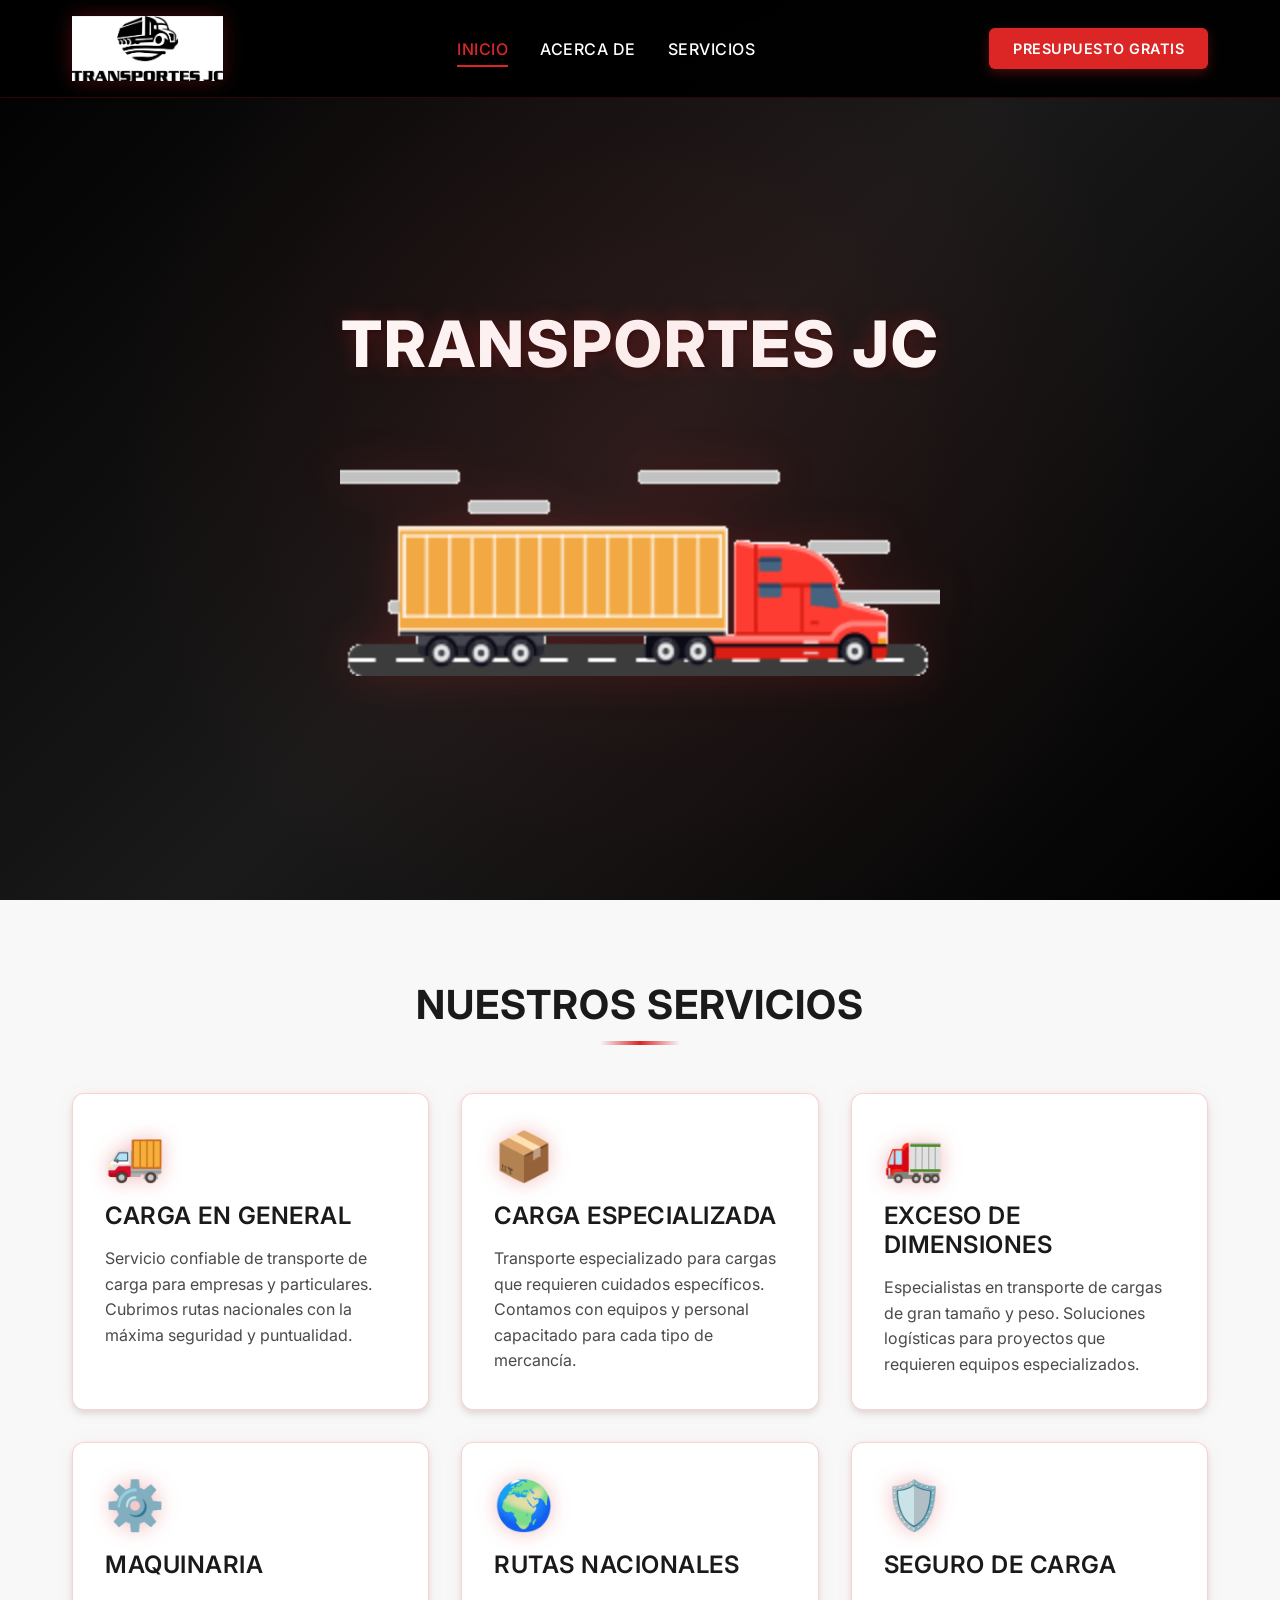
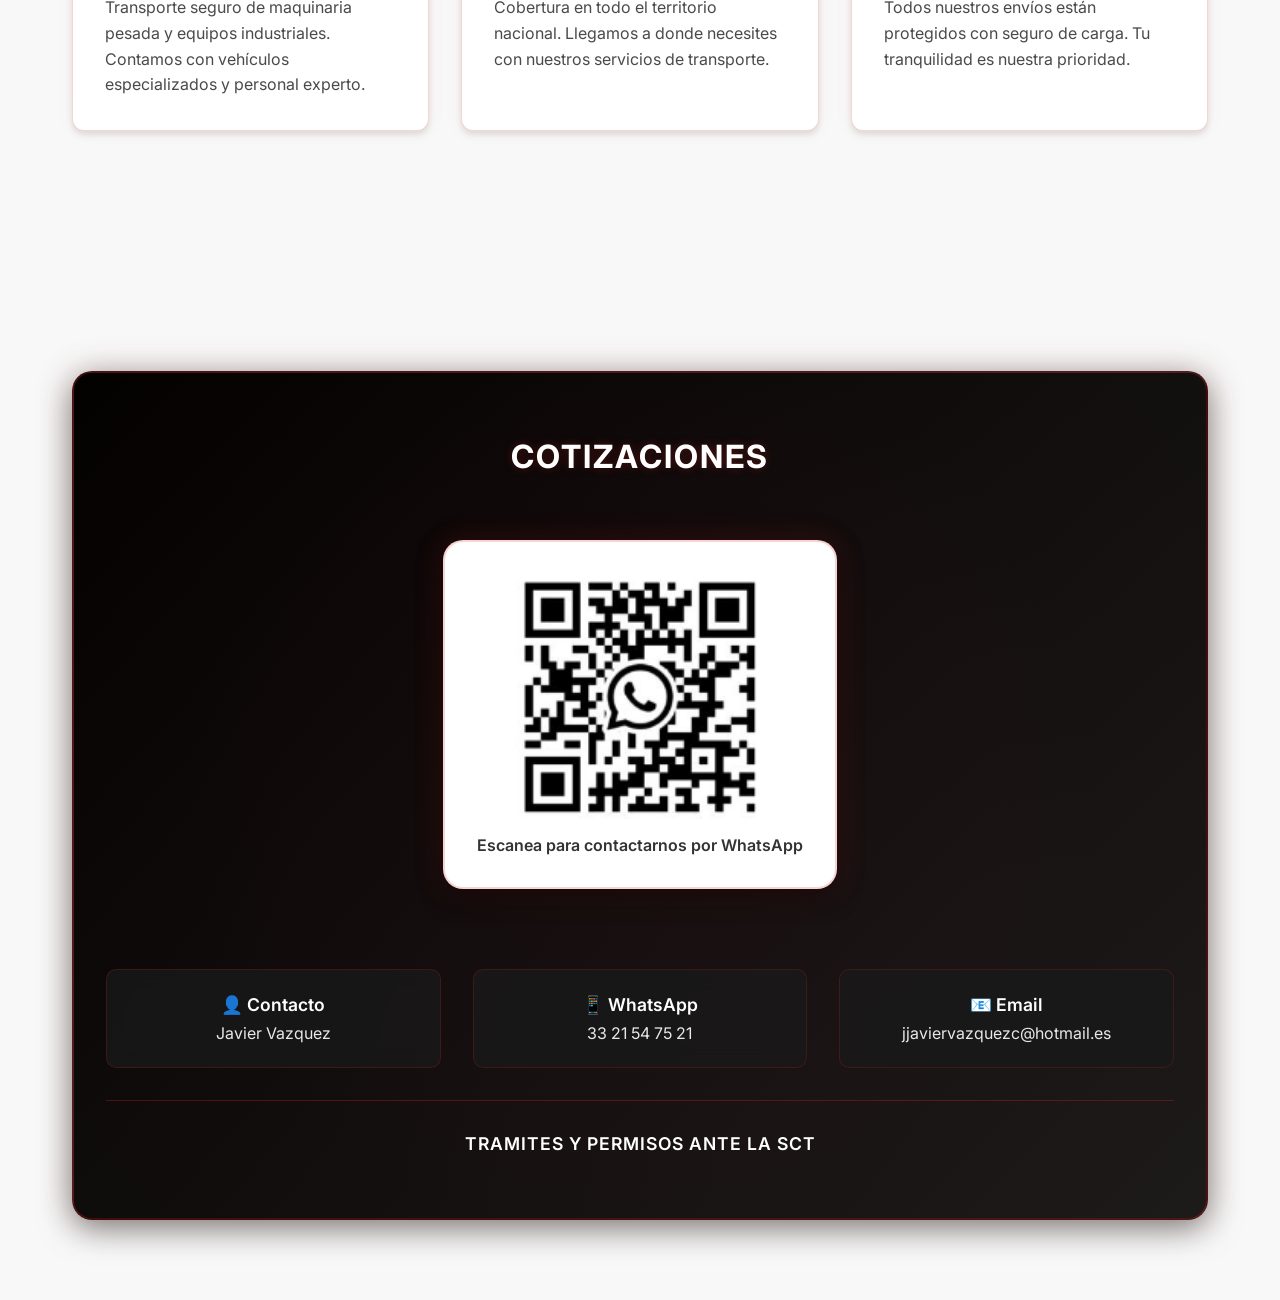
<file: docs/index.html>
<!DOCTYPE html>
<html lang="es">
<head>
    <meta charset="utf-8">
    <meta name="viewport" content="width=device-width, initial-scale=1">
    <title>TRANSPORTES JC - Servicios de Transporte</title>
    <link rel="icon" href="favicon.ico" type="image/x-icon">
    <link rel="preconnect" href="https://fonts.bunny.net">
    <link href="https://fonts.bunny.net/css?family=inter:400,500,600,700,800" rel="stylesheet" />
    <link rel="stylesheet" href="css/inicio.css?v=8">
</head>
<body data-page="inicio">
    <nav class="navbar">
        <div class="nav-container">
            <a href="./" class="nav-logo">
                <img src="images/logo.png" alt="TRANSPORTES JC Logo" class="logo-img" />
            </a>
            <ul class="nav-menu">
                <li class="nav-item">
                    <a href="./" class="nav-link active" data-nav="inicio">Inicio</a>
                </li>
                <li class="nav-item">
                    <a href="acerca-de/" class="nav-link" data-nav="acerca">Acerca de</a>
                </li>
                <li class="nav-item">
                    <a href="servicios/" class="nav-link" data-nav="servicios">Servicios</a>
                </li>
            </ul>
            <a href="#contacto" class="nav-cta">Presupuesto Gratis</a>
            <button class="nav-toggle" aria-label="Toggle navigation">
                <span></span>
                <span></span>
                <span></span>
            </button>
        </div>
    </nav>

    <main id="page-transition" class="page-transition">
    <section class="hero-section">
        <h1 class="hero-title">TRANSPORTES JC</h1>
        <img src="images/camion%20gif.gif" alt="Camión en movimiento" class="hero-image" />
    </section>

    <section class="content-section">
        <h2 class="section-title">Nuestros Servicios</h2>
        <div class="services-grid">
            <div class="service-card">
                <div class="service-icon">🚚</div>
                <h3 class="service-title">Carga en General</h3>
                <p class="service-description">
                    Servicio confiable de transporte de carga para empresas y particulares.
                    Cubrimos rutas nacionales con la máxima seguridad y puntualidad.
                </p>
            </div>
            <div class="service-card">
                <div class="service-icon">📦</div>
                <h3 class="service-title">Carga Especializada</h3>
                <p class="service-description">
                    Transporte especializado para cargas que requieren cuidados específicos.
                    Contamos con equipos y personal capacitado para cada tipo de mercancía.
                </p>
            </div>
            <div class="service-card">
                <div class="service-icon">🚛</div>
                <h3 class="service-title">Exceso de Dimensiones</h3>
                <p class="service-description">
                    Especialistas en transporte de cargas de gran tamaño y peso.
                    Soluciones logísticas para proyectos que requieren equipos especializados.
                </p>
            </div>
            <div class="service-card">
                <div class="service-icon">⚙️</div>
                <h3 class="service-title">Maquinaria</h3>
                <p class="service-description">
                    Transporte seguro de maquinaria pesada y equipos industriales.
                    Contamos con vehículos especializados y personal experto.
                </p>
            </div>
            <div class="service-card">
                <div class="service-icon">🌍</div>
                <h3 class="service-title">Rutas Nacionales</h3>
                <p class="service-description">
                    Cobertura en todo el territorio nacional.
                    Llegamos a donde necesites con nuestros servicios de transporte.
                </p>
            </div>
            <div class="service-card">
                <div class="service-icon">🛡️</div>
                <h3 class="service-title">Seguro de Carga</h3>
                <p class="service-description">
                    Todos nuestros envíos están protegidos con seguro de carga.
                    Tu tranquilidad es nuestra prioridad.
                </p>
            </div>
        </div>
    </section>

    <section id="contacto" class="content-section">
        <div class="contact-section">
            <h2 class="contact-title">COTIZACIONES</h2>
            <div class="qr-container">
                <div class="qr-wrapper">
                    <img src="images/whatsapp-qr.png" alt="QR Code de WhatsApp - Javier Vazquez" class="qr-image" />
                    <p class="qr-text">Escanea para contactarnos por WhatsApp</p>
                </div>
            </div>
            <div class="contact-info">
                <div class="contact-item">
                    <div class="contact-item-title">👤 Contacto</div>
                    <div class="contact-item-value">Javier Vazquez</div>
                </div>
                <div class="contact-item">
                    <div class="contact-item-title">📱 WhatsApp</div>
                    <div class="contact-item-value">
                        <a href="https://wa.me/523321547521" target="_blank" rel="noopener noreferrer">
                            33 21 54 75 21
                        </a>
                    </div>
                </div>
                <div class="contact-item">
                    <div class="contact-item-title">📧 Email</div>
                    <div class="contact-item-value">
                        <a href="mailto:jjaviervazquezc@hotmail.es">
                            jjaviervazquezc@hotmail.es
                        </a>
                    </div>
                </div>
            </div>
            <div class="contact-footer">
                <p class="contact-footer-text">
                    TRAMITES Y PERMISOS ANTE LA SCT
                </p>
            </div>
        </div>
    </section>
    </main>

    <script src="js/inicio.js?v=8"></script>
</body>
</html>
</file>
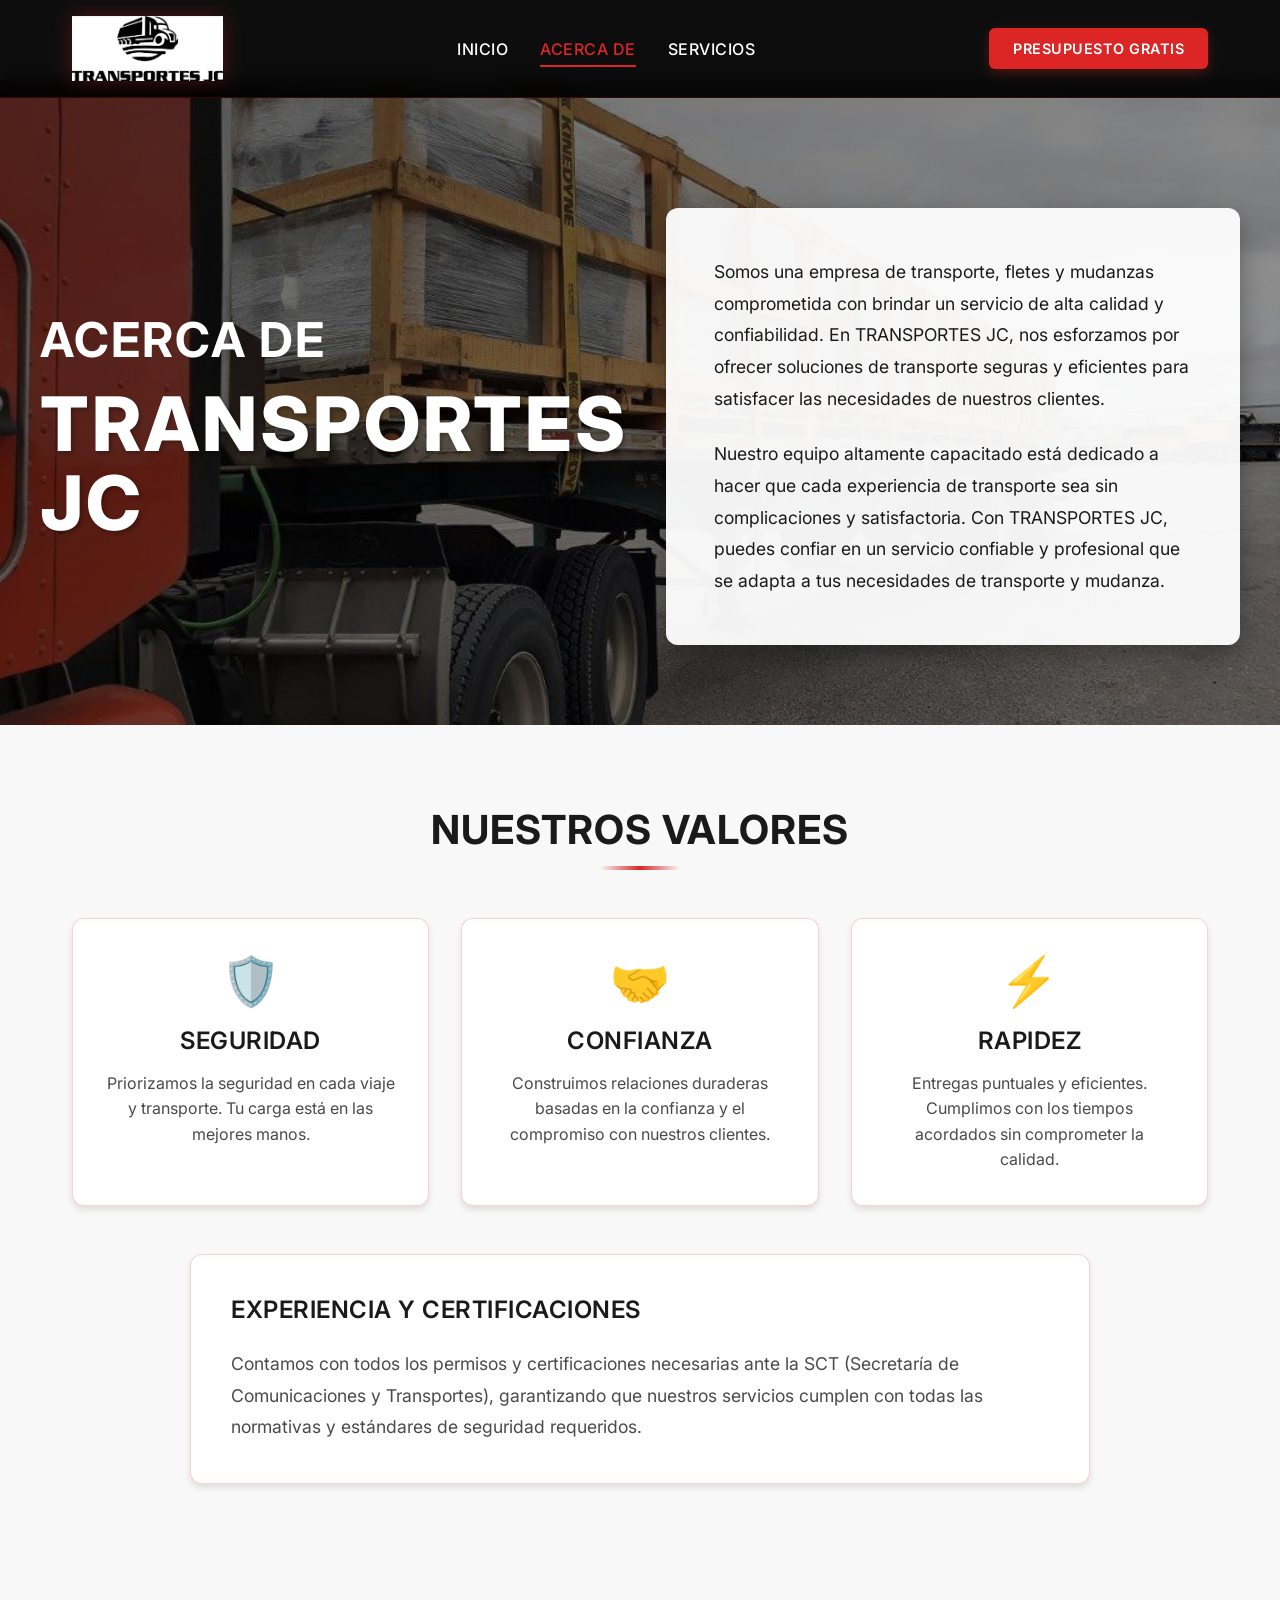
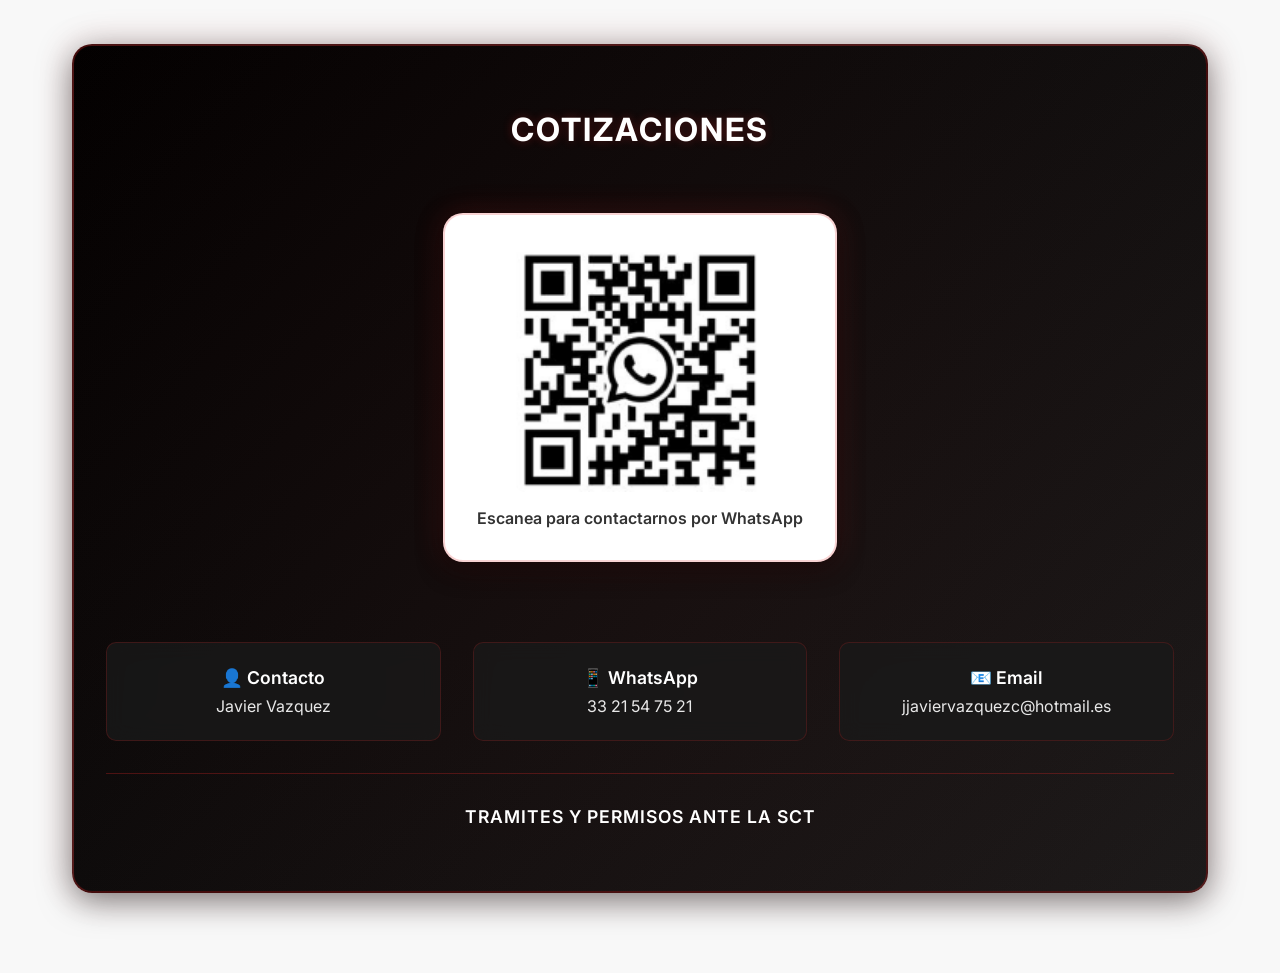
<file: docs/acerca-de/index.html>
<!DOCTYPE html>
<html lang="es">
<head>
    <meta charset="utf-8">
    <meta name="viewport" content="width=device-width, initial-scale=1">
    <title>Acerca de - TRANSPORTES JC</title>
    <link rel="icon" href="../favicon.ico" type="image/x-icon">
    <link rel="preconnect" href="https://fonts.bunny.net">
    <link href="https://fonts.bunny.net/css?family=inter:400,500,600,700,800" rel="stylesheet" />
    <link rel="stylesheet" href="../css/inicio.css?v=8">
</head>
<body data-page="acerca">
    <nav class="navbar">
        <div class="nav-container">
            <a href="../" class="nav-logo">
                <img src="../images/logo.png" alt="TRANSPORTES JC Logo" class="logo-img" />
            </a>
            <ul class="nav-menu">
                <li class="nav-item">
                    <a href="../" class="nav-link" data-nav="inicio">Inicio</a>
                </li>
                <li class="nav-item">
                    <a href="./" class="nav-link active" data-nav="acerca">Acerca de</a>
                </li>
                <li class="nav-item">
                    <a href="../servicios/" class="nav-link" data-nav="servicios">Servicios</a>
                </li>
            </ul>
            <a href="../#contacto" class="nav-cta">Presupuesto Gratis</a>
            <button class="nav-toggle" aria-label="Toggle navigation">
                <span></span>
                <span></span>
                <span></span>
            </button>
        </div>
    </nav>

    <main id="page-transition" class="page-transition">
    <section class="about-hero-section">
        <div class="about-hero-overlay"></div>
        <div class="about-hero-content">
            <div class="about-hero-text">
                <h1 class="about-hero-title">Acerca de</h1>
                <h2 class="about-hero-subtitle">TRANSPORTES<br>JC</h2>
            </div>
            <div class="about-hero-description">
                <p>
                    Somos una empresa de transporte, fletes y mudanzas comprometida con brindar un servicio
                    de alta calidad y confiabilidad. En TRANSPORTES JC, nos esforzamos por ofrecer soluciones
                    de transporte seguras y eficientes para satisfacer las necesidades de nuestros clientes.
                </p>
                <p>
                    Nuestro equipo altamente capacitado está dedicado a hacer que cada experiencia de transporte
                    sea sin complicaciones y satisfactoria. Con TRANSPORTES JC, puedes confiar en un servicio
                    confiable y profesional que se adapta a tus necesidades de transporte y mudanza.
                </p>
            </div>
        </div>
    </section>

    <section class="content-section" style="padding-top: 5rem;">
        <h2 class="section-title">Nuestros Valores</h2>
        <div class="values-grid">
            <div class="value-card">
                <div class="value-icon">🛡️</div>
                <h3 class="value-title">Seguridad</h3>
                <p class="value-description">
                    Priorizamos la seguridad en cada viaje y transporte. Tu carga está en las mejores manos.
                </p>
            </div>
            <div class="value-card">
                <div class="value-icon">🤝</div>
                <h3 class="value-title">Confianza</h3>
                <p class="value-description">
                    Construimos relaciones duraderas basadas en la confianza y el compromiso con nuestros clientes.
                </p>
            </div>
            <div class="value-card">
                <div class="value-icon">⚡</div>
                <h3 class="value-title">Rapidez</h3>
                <p class="value-description">
                    Entregas puntuales y eficientes. Cumplimos con los tiempos acordados sin comprometer la calidad.
                </p>
            </div>
        </div>
        <div class="certification-card">
            <h3 class="service-title" style="margin-bottom: 1.5rem;">Experiencia y Certificaciones</h3>
            <p class="service-description" style="font-size: 1.1rem; line-height: 1.8;">
                Contamos con todos los permisos y certificaciones necesarias ante la SCT (Secretaría de
                Comunicaciones y Transportes), garantizando que nuestros servicios cumplen con todas las
                normativas y estándares de seguridad requeridos.
            </p>
        </div>
    </section>

    <section id="contacto" class="content-section">
        <div class="contact-section">
            <h2 class="contact-title">COTIZACIONES</h2>
            <div class="qr-container">
                <div class="qr-wrapper">
                    <img src="../images/whatsapp-qr.png" alt="QR Code de WhatsApp - Javier Vazquez" class="qr-image" />
                    <p class="qr-text">Escanea para contactarnos por WhatsApp</p>
                </div>
            </div>
            <div class="contact-info">
                <div class="contact-item">
                    <div class="contact-item-title">👤 Contacto</div>
                    <div class="contact-item-value">Javier Vazquez</div>
                </div>
                <div class="contact-item">
                    <div class="contact-item-title">📱 WhatsApp</div>
                    <div class="contact-item-value">
                        <a href="https://wa.me/523321547521" target="_blank" rel="noopener noreferrer">
                            33 21 54 75 21
                        </a>
                    </div>
                </div>
                <div class="contact-item">
                    <div class="contact-item-title">📧 Email</div>
                    <div class="contact-item-value">
                        <a href="mailto:jjaviervazquezc@hotmail.es">
                            jjaviervazquezc@hotmail.es
                        </a>
                    </div>
                </div>
            </div>
            <div class="contact-footer">
                <p class="contact-footer-text">
                    TRAMITES Y PERMISOS ANTE LA SCT
                </p>
            </div>
        </div>
    </section>
    </main>

    <script src="../js/inicio.js?v=8"></script>
</body>
</html>
</file>
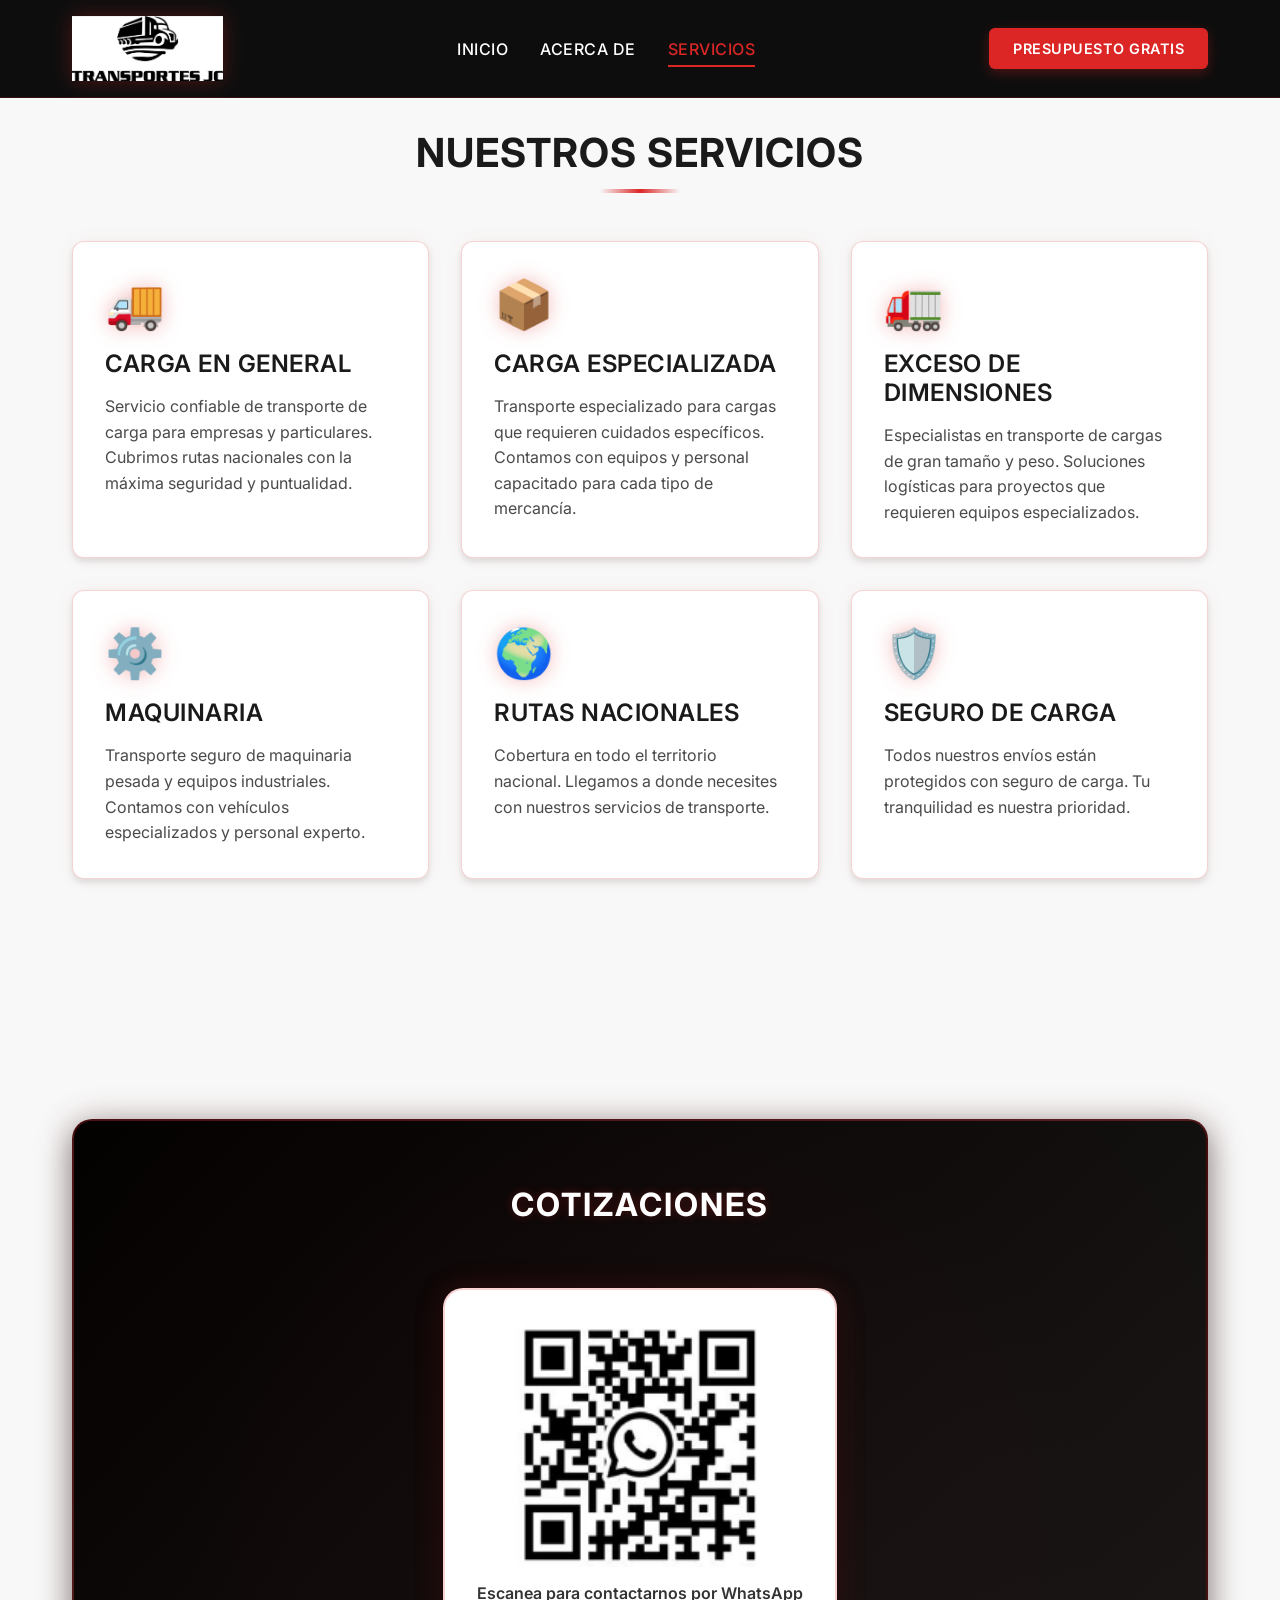
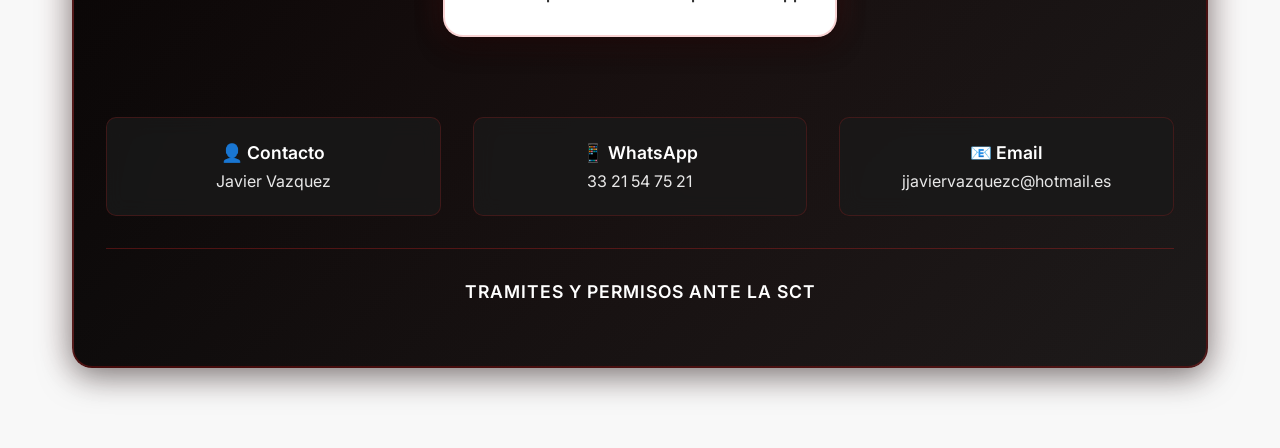
<file: docs/servicios/index.html>
<!DOCTYPE html>
<html lang="es">
<head>
    <meta charset="utf-8">
    <meta name="viewport" content="width=device-width, initial-scale=1">
    <title>Servicios - TRANSPORTES JC</title>
    <link rel="icon" href="../favicon.ico" type="image/x-icon">
    <link rel="preconnect" href="https://fonts.bunny.net">
    <link href="https://fonts.bunny.net/css?family=inter:400,500,600,700,800" rel="stylesheet" />
    <link rel="stylesheet" href="../css/inicio.css?v=8">
</head>
<body data-page="servicios">
    <nav class="navbar">
        <div class="nav-container">
            <a href="../" class="nav-logo">
                <img src="../images/logo.png" alt="TRANSPORTES JC Logo" class="logo-img" />
            </a>
            <ul class="nav-menu">
                <li class="nav-item">
                    <a href="../" class="nav-link" data-nav="inicio">Inicio</a>
                </li>
                <li class="nav-item">
                    <a href="../acerca-de/" class="nav-link" data-nav="acerca">Acerca de</a>
                </li>
                <li class="nav-item">
                    <a href="./" class="nav-link active" data-nav="servicios">Servicios</a>
                </li>
            </ul>
            <a href="../#contacto" class="nav-cta">Presupuesto Gratis</a>
            <button class="nav-toggle" aria-label="Toggle navigation">
                <span></span>
                <span></span>
                <span></span>
            </button>
        </div>
    </nav>

    <main id="page-transition" class="page-transition">
    <section class="content-section" style="padding-top: 8rem;">
        <h2 class="section-title">Nuestros Servicios</h2>
        <div class="services-grid">
            <div class="service-card">
                <div class="service-icon">🚚</div>
                <h3 class="service-title">Carga en General</h3>
                <p class="service-description">
                    Servicio confiable de transporte de carga para empresas y particulares.
                    Cubrimos rutas nacionales con la máxima seguridad y puntualidad.
                </p>
            </div>
            <div class="service-card">
                <div class="service-icon">📦</div>
                <h3 class="service-title">Carga Especializada</h3>
                <p class="service-description">
                    Transporte especializado para cargas que requieren cuidados específicos.
                    Contamos con equipos y personal capacitado para cada tipo de mercancía.
                </p>
            </div>
            <div class="service-card">
                <div class="service-icon">🚛</div>
                <h3 class="service-title">Exceso de Dimensiones</h3>
                <p class="service-description">
                    Especialistas en transporte de cargas de gran tamaño y peso.
                    Soluciones logísticas para proyectos que requieren equipos especializados.
                </p>
            </div>
            <div class="service-card">
                <div class="service-icon">⚙️</div>
                <h3 class="service-title">Maquinaria</h3>
                <p class="service-description">
                    Transporte seguro de maquinaria pesada y equipos industriales.
                    Contamos con vehículos especializados y personal experto.
                </p>
            </div>
            <div class="service-card">
                <div class="service-icon">🌍</div>
                <h3 class="service-title">Rutas Nacionales</h3>
                <p class="service-description">
                    Cobertura en todo el territorio nacional.
                    Llegamos a donde necesites con nuestros servicios de transporte.
                </p>
            </div>
            <div class="service-card">
                <div class="service-icon">🛡️</div>
                <h3 class="service-title">Seguro de Carga</h3>
                <p class="service-description">
                    Todos nuestros envíos están protegidos con seguro de carga.
                    Tu tranquilidad es nuestra prioridad.
                </p>
            </div>
        </div>
    </section>

    <section id="contacto" class="content-section">
        <div class="contact-section">
            <h2 class="contact-title">COTIZACIONES</h2>
            <div class="qr-container">
                <div class="qr-wrapper">
                    <img src="../images/whatsapp-qr.png" alt="QR Code de WhatsApp - Javier Vazquez" class="qr-image" />
                    <p class="qr-text">Escanea para contactarnos por WhatsApp</p>
                </div>
            </div>
            <div class="contact-info">
                <div class="contact-item">
                    <div class="contact-item-title">👤 Contacto</div>
                    <div class="contact-item-value">Javier Vazquez</div>
                </div>
                <div class="contact-item">
                    <div class="contact-item-title">📱 WhatsApp</div>
                    <div class="contact-item-value">
                        <a href="https://wa.me/523321547521" target="_blank" rel="noopener noreferrer">
                            33 21 54 75 21
                        </a>
                    </div>
                </div>
                <div class="contact-item">
                    <div class="contact-item-title">📧 Email</div>
                    <div class="contact-item-value">
                        <a href="mailto:jjaviervazquezc@hotmail.es">
                            jjaviervazquezc@hotmail.es
                        </a>
                    </div>
                </div>
            </div>
            <div class="contact-footer">
                <p class="contact-footer-text">
                    TRAMITES Y PERMISOS ANTE LA SCT
                </p>
            </div>
        </div>
    </section>
    </main>

    <script src="../js/inicio.js?v=8"></script>
</body>
</html>
</file>
<file: docs/css/inicio.css>
/* Reset y estilos base */
* {
    margin: 0;
    padding: 0;
    box-sizing: border-box;
}

body {
    font-family: 'Inter', sans-serif;
    overflow-x: hidden;
    background-color: #f8f8f8;
    color: #1a1a1a;
}

/* Navigation Bar */
.navbar {
    position: fixed;
    top: 0;
    left: 0;
    right: 0;
    background: rgba(0, 0, 0, 0.95);
    backdrop-filter: blur(10px);
    border-bottom: 1px solid rgba(220, 38, 38, 0.2);
    z-index: 1000;
    padding: 1rem 0;
    transition: all 0.3s ease;
}

.navbar:hover {
    background: rgba(0, 0, 0, 0.98);
    border-bottom-color: rgba(220, 38, 38, 0.4);
}

.nav-container {
    max-width: 1200px;
    margin: 0 auto;
    padding: 0 2rem;
    display: grid;
    grid-template-columns: auto 1fr auto;
    align-items: center;
    gap: 2rem;
    width: 100%;
}

.nav-logo {
    display: flex;
    align-items: center;
    text-decoration: none;
    transition: transform 0.3s ease;
    flex-shrink: 0;
    justify-self: start;
}

.nav-logo:hover {
    transform: scale(1.05);
}

.logo-img {
    height: 65px;
    width: auto;
    filter: drop-shadow(0 0 10px rgba(220, 38, 38, 0.3));
}

.nav-menu {
    display: flex;
    list-style: none;
    gap: 2rem;
    align-items: center;
    margin: 0;
    padding: 0;
    justify-content: center;
    justify-self: center;
}

.nav-item {
    position: relative;
}

.nav-link {
    color: #ffffff;
    text-decoration: none;
    font-weight: 500;
    font-size: 1rem;
    padding: 0.5rem 0;
    transition: color 0.3s ease;
    position: relative;
    text-transform: uppercase;
    letter-spacing: 0.5px;
}

.nav-link::after {
    content: '';
    position: absolute;
    bottom: 0;
    left: 0;
    width: 0;
    height: 2px;
    background: #dc2626;
    transition: width 0.3s ease;
}

.nav-link:hover,
.nav-link.active {
    color: #dc2626;
}

.nav-link:hover::after,
.nav-link.active::after {
    width: 100%;
}

.nav-cta {
    background: #dc2626;
    color: #ffffff;
    padding: 0.75rem 1.5rem;
    border-radius: 6px;
    text-decoration: none;
    font-weight: 600;
    font-size: 0.9rem;
    text-transform: uppercase;
    letter-spacing: 0.5px;
    transition: all 0.3s ease;
    box-shadow: 0 4px 12px rgba(220, 38, 38, 0.3);
    white-space: nowrap;
    flex-shrink: 0;
    justify-self: end;
}

.nav-cta:hover {
    background: #b91c1c;
    transform: translateY(-2px);
    box-shadow: 0 6px 20px rgba(220, 38, 38, 0.4);
}

.nav-toggle {
    display: none;
    flex-direction: column;
    background: transparent;
    border: none;
    cursor: pointer;
    padding: 0.5rem;
    gap: 4px;
}

.nav-toggle span {
    width: 25px;
    height: 3px;
    background: #ffffff;
    transition: all 0.3s ease;
    border-radius: 2px;
}

.nav-toggle:hover span {
    background: #dc2626;
}

/* Hero Section */
.hero-section {
    min-height: 100vh;
    display: flex;
    flex-direction: column;
    justify-content: center;
    align-items: center;
    background: linear-gradient(135deg, #000000 0%, #1a1a1a 50%, #000000 100%);
    position: relative;
    overflow: hidden;
    padding-top: 80px;
}

.hero-section::before {
    content: '';
    position: absolute;
    top: 0;
    left: 0;
    right: 0;
    bottom: 0;
    background: radial-gradient(circle at center, rgba(220, 38, 38, 0.1) 0%, transparent 70%);
    pointer-events: none;
}

.hero-title {
    font-size: 4rem;
    font-weight: 800;
    color: white;
    text-align: center;
    margin-bottom: 3rem;
    text-shadow: 0 0 20px rgba(220, 38, 38, 0.3), 2px 2px 4px rgba(0,0,0,0.5);
    animation: fadeInDown 1s ease-out;
    letter-spacing: 2px;
}

.hero-image {
    max-width: 600px;
    width: 100%;
    height: auto;
    animation: fadeInUp 1s ease-out 0.3s both;
    filter: drop-shadow(0 0 20px rgba(220, 38, 38, 0.2));
}

/* Animaciones */
@keyframes fadeInDown {
    from {
        opacity: 0;
        transform: translateY(-30px);
    }
    to {
        opacity: 1;
        transform: translateY(0);
    }
}

@keyframes fadeInUp {
    from {
        opacity: 0;
        transform: translateY(30px);
    }
    to {
        opacity: 1;
        transform: translateY(0);
    }
}

/* Content Section */
.content-section {
    padding: 5rem 2rem;
    max-width: 1200px;
    margin: 0 auto;
    background-color: #f8f8f8;
}

.section-title {
    font-size: 2.5rem;
    font-weight: 700;
    text-align: center;
    margin-bottom: 3rem;
    color: #1a1a1a;
    text-transform: uppercase;
    letter-spacing: 1px;
    position: relative;
    padding-bottom: 1rem;
}

.section-title::after {
    content: '';
    position: absolute;
    bottom: 0;
    left: 50%;
    transform: translateX(-50%);
    width: 80px;
    height: 4px;
    background: linear-gradient(90deg, transparent, #dc2626, transparent);
}

/* Services Grid */
.services-grid {
    display: grid;
    grid-template-columns: repeat(auto-fit, minmax(280px, 1fr));
    gap: 2rem;
    margin-bottom: 5rem;
}

.service-card {
    background: #ffffff;
    border: 1px solid rgba(220, 38, 38, 0.2);
    border-radius: 12px;
    padding: 2rem;
    box-shadow: 0 4px 6px rgba(0,0,0,0.1), 0 0 20px rgba(220, 38, 38, 0.05);
    transition: transform 0.3s ease, box-shadow 0.3s ease, border-color 0.3s ease;
    opacity: 0;
    transform: translateY(30px);
    position: relative;
    overflow: hidden;
}

.service-card::before {
    content: '';
    position: absolute;
    top: 0;
    left: 0;
    width: 4px;
    height: 100%;
    background: #dc2626;
    transform: scaleY(0);
    transition: transform 0.3s ease;
}

.service-card.visible {
    opacity: 1;
    transform: translateY(0);
    transition: opacity 0.6s ease, transform 0.6s ease;
}

.service-card:hover {
    transform: translateY(-10px);
    box-shadow: 0 12px 24px rgba(0,0,0,0.15), 0 0 30px rgba(220, 38, 38, 0.2);
    border-color: rgba(220, 38, 38, 0.5);
}

.service-card:hover::before {
    transform: scaleY(1);
}

.service-icon {
    font-size: 3rem;
    margin-bottom: 1rem;
    filter: drop-shadow(0 0 10px rgba(220, 38, 38, 0.3));
}

.service-title {
    font-size: 1.5rem;
    font-weight: 600;
    margin-bottom: 1rem;
    color: #1a1a1a;
    text-transform: uppercase;
    letter-spacing: 0.5px;
}

.service-description {
    color: #4a4a4a;
    line-height: 1.6;
}

/* Contact Section */
.contact-section {
    background: linear-gradient(135deg, #000000 0%, #1a1a1a 100%);
    color: white;
    padding: 4rem 2rem;
    border-radius: 20px;
    text-align: center;
    opacity: 0;
    transform: translateY(30px);
    border: 2px solid rgba(220, 38, 38, 0.3);
    box-shadow: 0 8px 32px rgba(0,0,0,0.5), 0 0 40px rgba(220, 38, 38, 0.1);
    position: relative;
    overflow: hidden;
}

.contact-section::before {
    content: '';
    position: absolute;
    top: -50%;
    left: -50%;
    width: 200%;
    height: 200%;
    background: radial-gradient(circle, rgba(220, 38, 38, 0.05) 0%, transparent 70%);
    animation: rotate 20s linear infinite;
    pointer-events: none;
}

@keyframes rotate {
    from {
        transform: rotate(0deg);
    }
    to {
        transform: rotate(360deg);
    }
}

.contact-section.visible {
    opacity: 1;
    transform: translateY(0);
    transition: opacity 0.6s ease, transform 0.6s ease;
}

.contact-title {
    font-size: 2rem;
    font-weight: 700;
    margin-bottom: 2rem;
    text-transform: uppercase;
    letter-spacing: 2px;
    color: #ffffff;
    text-shadow: 0 0 10px rgba(220, 38, 38, 0.3);
    position: relative;
    z-index: 1;
}

/* QR Code Styles */
.qr-container {
    display: flex;
    justify-content: center;
    align-items: center;
    margin-bottom: 3rem;
    padding: 2rem 0;
    position: relative;
    z-index: 1;
}

.qr-wrapper {
    background: white;
    padding: 2rem;
    border-radius: 20px;
    box-shadow: 0 8px 24px rgba(0,0,0,0.5), 0 0 30px rgba(220, 38, 38, 0.2);
    text-align: center;
    transition: transform 0.3s ease, box-shadow 0.3s ease;
    border: 2px solid rgba(220, 38, 38, 0.2);
}

.qr-wrapper:hover {
    transform: translateY(-5px);
    box-shadow: 0 12px 32px rgba(0,0,0,0.6), 0 0 40px rgba(220, 38, 38, 0.3);
    border-color: rgba(220, 38, 38, 0.4);
}

.qr-image {
    max-width: 250px;
    width: 100%;
    height: auto;
    border-radius: 10px;
    display: block;
    margin: 0 auto 1rem;
}

.qr-placeholder {
    min-height: 200px;
    display: flex;
    flex-direction: column;
    justify-content: center;
    align-items: center;
    padding: 2rem;
    text-align: center;
}

.qr-placeholder code {
    background: #f0f0f0;
    padding: 0.25rem 0.5rem;
    border-radius: 4px;
    font-size: 0.85rem;
    color: #333;
}

.qr-text {
    color: #333;
    font-size: 1rem;
    font-weight: 600;
    margin: 0;
}

.contact-info {
    display: grid;
    grid-template-columns: repeat(auto-fit, minmax(250px, 1fr));
    gap: 2rem;
    margin-top: 2rem;
    position: relative;
    z-index: 1;
}

.contact-item {
    background: rgba(26, 26, 26, 0.8);
    padding: 1.5rem;
    border-radius: 10px;
    backdrop-filter: blur(10px);
    border: 1px solid rgba(220, 38, 38, 0.2);
    transition: all 0.3s ease;
}

.contact-item:hover {
    background: rgba(26, 26, 26, 0.95);
    border-color: rgba(220, 38, 38, 0.5);
    transform: translateY(-3px);
    box-shadow: 0 4px 12px rgba(220, 38, 38, 0.2);
}

.contact-item-title {
    font-weight: 600;
    margin-bottom: 0.5rem;
    font-size: 1.1rem;
    color: #ffffff;
}

.contact-item-value {
    font-size: 1rem;
    opacity: 0.9;
    color: #ffffff;
}

.contact-item-value a {
    color: #ffffff;
    text-decoration: none;
    transition: color 0.3s ease;
    position: relative;
}

.contact-item-value a::after {
    content: '';
    position: absolute;
    bottom: -2px;
    left: 0;
    width: 0;
    height: 2px;
    background: #dc2626;
    transition: width 0.3s ease;
}

.contact-item-value a:hover {
    color: #dc2626;
}

.contact-item-value a:hover::after {
    width: 100%;
}

.contact-footer {
    margin-top: 2rem;
    padding-top: 2rem;
    border-top: 1px solid rgba(220, 38, 38, 0.3);
    position: relative;
    z-index: 1;
}

.contact-footer-text {
    font-size: 1.1rem;
    font-weight: 600;
    margin: 0;
    color: #ffffff;
    text-transform: uppercase;
    letter-spacing: 1px;
}

/* About Hero Section with Image */
.about-hero-section {
    position: relative;
    min-height: 70vh;
    background-image: url('../images/plataform.jpg');
    background-size: cover;
    background-position: center;
    background-repeat: no-repeat;
    display: flex;
    align-items: center;
    padding: 8rem 2rem 5rem;
    margin-top: 80px;
    overflow-x: hidden;
    box-sizing: border-box;
}

.about-hero-overlay {
    position: absolute;
    top: 0;
    left: 0;
    right: 0;
    bottom: 0;
    background: linear-gradient(135deg, rgba(0, 0, 0, 0.6) 0%, rgba(0, 0, 0, 0.4) 100%);
    z-index: 1;
}

.about-hero-content {
    position: relative;
    z-index: 2;
    max-width: 1200px;
    margin: 0 auto;
    width: 100%;
    min-width: 0;
    display: grid;
    grid-template-columns: 1fr 2fr;
    gap: 4rem;
    align-items: center;
}

.about-hero-text {
    color: #ffffff;
    min-width: 0;
}

.about-hero-title {
    font-size: 3rem;
    font-weight: 700;
    margin-bottom: 1rem;
    text-transform: uppercase;
    letter-spacing: 2px;
    color: #ffffff;
    overflow-wrap: break-word;
    word-wrap: break-word;
}

.about-hero-subtitle {
    font-size: clamp(2.75rem, 4vw + 1.5rem, 5rem);
    font-weight: 800;
    line-height: 1.05;
    color: #ffffff;
    text-transform: uppercase;
    letter-spacing: 3px;
    text-shadow: 2px 2px 4px rgba(0,0,0,0.3);
    overflow-wrap: normal;
    word-break: normal;
    word-wrap: normal;
    max-width: 100%;
}

/* Escritorio: primera columna tan ancha como el bloque de título (TRANSPORTES en una línea) */
@media (min-width: 769px) {
    .about-hero-content {
        grid-template-columns: max-content minmax(0, 1fr);
        gap: clamp(2rem, 3vw, 4rem);
        align-items: center;
    }

    .about-hero-text {
        min-width: min-content;
    }

    .about-hero-subtitle {
        overflow-wrap: normal;
        word-break: normal;
    }
}

.about-hero-description {
    background: rgba(255, 255, 255, 0.95);
    padding: 3rem;
    border-radius: 12px;
    box-shadow: 0 8px 24px rgba(0,0,0,0.3);
    min-width: 0;
    max-width: 100%;
    box-sizing: border-box;
}

.about-hero-description p {
    font-size: 1.1rem;
    line-height: 1.8;
    color: #1a1a1a;
    margin-bottom: 1.5rem;
}

.about-hero-description p:last-child {
    margin-bottom: 0;
}

/* Values Grid */
.values-grid {
    display: grid;
    grid-template-columns: repeat(auto-fit, minmax(250px, 1fr));
    gap: 2rem;
    margin-bottom: 3rem;
}

.value-card {
    background: #ffffff;
    border: 1px solid rgba(220, 38, 38, 0.2);
    border-radius: 12px;
    padding: 2rem;
    text-align: center;
    box-shadow: 0 4px 6px rgba(0,0,0,0.1);
    transition: transform 0.3s ease, box-shadow 0.3s ease;
}

.value-card:hover {
    transform: translateY(-5px);
    box-shadow: 0 8px 16px rgba(0,0,0,0.15);
    border-color: rgba(220, 38, 38, 0.4);
}

.value-icon {
    font-size: 3rem;
    margin-bottom: 1rem;
}

.value-title {
    font-size: 1.5rem;
    font-weight: 600;
    margin-bottom: 1rem;
    color: #1a1a1a;
    text-transform: uppercase;
    letter-spacing: 0.5px;
}

.value-description {
    color: #4a4a4a;
    line-height: 1.6;
    font-size: 1rem;
}

.certification-card {
    background: #ffffff;
    border: 1px solid rgba(220, 38, 38, 0.2);
    border-radius: 12px;
    padding: 2.5rem;
    box-shadow: 0 4px 6px rgba(0,0,0,0.1);
    max-width: 900px;
    margin: 0 auto;
}

/* Responsive Design */
@media (max-width: 768px) {
    .nav-menu {
        position: fixed;
        top: 70px;
        left: -100%;
        flex-direction: column;
        background: rgba(0, 0, 0, 0.98);
        width: 100%;
        text-align: center;
        transition: left 0.3s ease;
        padding: 2rem 0;
        border-bottom: 1px solid rgba(220, 38, 38, 0.2);
        gap: 0;
    }

    .nav-menu.active {
        left: 0;
    }

    .nav-item {
        width: 100%;
        padding: 1rem 0;
    }

    .nav-link {
        display: block;
        padding: 1rem;
    }

    .nav-cta {
        display: none;
    }

    .nav-toggle {
        display: flex;
    }

    .nav-toggle.active span:nth-child(1) {
        transform: rotate(45deg) translate(5px, 5px);
    }

    .nav-toggle.active span:nth-child(2) {
        opacity: 0;
    }

    .nav-toggle.active span:nth-child(3) {
        transform: rotate(-45deg) translate(7px, -6px);
    }

    .hero-title {
        font-size: 2.5rem;
    }
    
    .section-title {
        font-size: 2rem;
    }
    
    .services-grid {
        grid-template-columns: 1fr;
    }
    
    .qr-image {
        max-width: 200px;
    }
    
    .qr-wrapper {
        padding: 1.5rem;
    }
    
    .qr-text {
        font-size: 0.9rem;
    }
    
    .contact-section {
        padding: 3rem 1.5rem;
    }

    .nav-container {
        padding: 0 1rem;
    }

    .logo-img {
        height: 50px;
    }

    .about-hero-section {
        min-height: auto;
        padding: 6rem max(0.75rem, 3vw) 2.5rem;
        background-position: center top;
    }

    .about-hero-content {
        grid-template-columns: 1fr;
        gap: 1.5rem;
    }

    .about-hero-text {
        width: 100%;
        max-width: 100%;
        padding-inline: 0;
        box-sizing: border-box;
    }

    .about-hero-title {
        font-size: clamp(1.2rem, 4.2vw, 2rem);
        letter-spacing: 0.5px;
    }

    .about-hero-subtitle {
        font-size: clamp(1.05rem, 5.5vw, 1.85rem);
        letter-spacing: 0;
        line-height: 1.12;
        overflow-wrap: anywhere;
        word-break: normal;
    }

    .about-hero-description {
        padding: 1.5rem 1.25rem;
    }

    .about-hero-description p {
        font-size: 1rem;
    }

    .values-grid {
        grid-template-columns: 1fr;
    }

    .certification-card {
        padding: 2rem;
    }
}

@media (max-width: 480px) {
    .about-hero-section {
        padding: 5.5rem max(0.65rem, 2.5vw) 2rem;
    }

    .about-hero-title {
        font-size: clamp(1.1rem, 3.8vw, 1.35rem);
    }

    .about-hero-subtitle {
        font-size: clamp(1rem, 5vw, 1.5rem);
        letter-spacing: 0;
        line-height: 1.15;
    }

    .about-hero-description {
        padding: 1.25rem 1rem;
    }
}

@media (max-width: 390px) {
    .about-hero-subtitle {
        font-size: clamp(0.95rem, 4.6vw, 1.35rem);
    }

    .about-hero-title {
        font-size: 1.05rem;
    }
}

/* Transiciones entre páginas (SPA ligera) */
html.is-page-transitioning,
body.is-page-transitioning {
    overflow-x: hidden;
    overscroll-behavior-x: none;
}

.page-transition {
    position: relative;
    transform: translateZ(0);
    backface-visibility: hidden;
}

@keyframes pt-exit-forward {
    from {
        transform: translate3d(0, 0, 0);
        opacity: 1;
    }
    to {
        transform: translate3d(calc(-1 * clamp(2.5rem, 18vw, 6.5rem)), 0, 0);
        opacity: 0.93;
    }
}

@keyframes pt-enter-forward {
    from {
        transform: translate3d(clamp(2.5rem, 18vw, 6.5rem), 0, 0);
        opacity: 0.93;
    }
    to {
        transform: translate3d(0, 0, 0);
        opacity: 1;
    }
}

@keyframes pt-exit-back {
    from {
        transform: translate3d(0, 0, 0);
        opacity: 1;
    }
    to {
        transform: translate3d(clamp(2.5rem, 18vw, 6.5rem), 0, 0);
        opacity: 0.93;
    }
}

@keyframes pt-enter-back {
    from {
        transform: translate3d(calc(-1 * clamp(2.5rem, 18vw, 6.5rem)), 0, 0);
        opacity: 0.93;
    }
    to {
        transform: translate3d(0, 0, 0);
        opacity: 1;
    }
}

.page-transition.pt-exit-forward {
    animation: pt-exit-forward 0.55s cubic-bezier(0.16, 1, 0.3, 1) forwards;
}

.page-transition.pt-enter-forward {
    animation: pt-enter-forward 0.58s cubic-bezier(0.16, 1, 0.3, 1) forwards;
}

.page-transition.pt-exit-back {
    animation: pt-exit-back 0.55s cubic-bezier(0.16, 1, 0.3, 1) forwards;
}

.page-transition.pt-enter-back {
    animation: pt-enter-back 0.58s cubic-bezier(0.16, 1, 0.3, 1) forwards;
}

@media (prefers-reduced-motion: reduce) {
    .page-transition.pt-exit-forward,
    .page-transition.pt-enter-forward,
    .page-transition.pt-exit-back,
    .page-transition.pt-enter-back {
        animation: none !important;
    }
}
</file>
